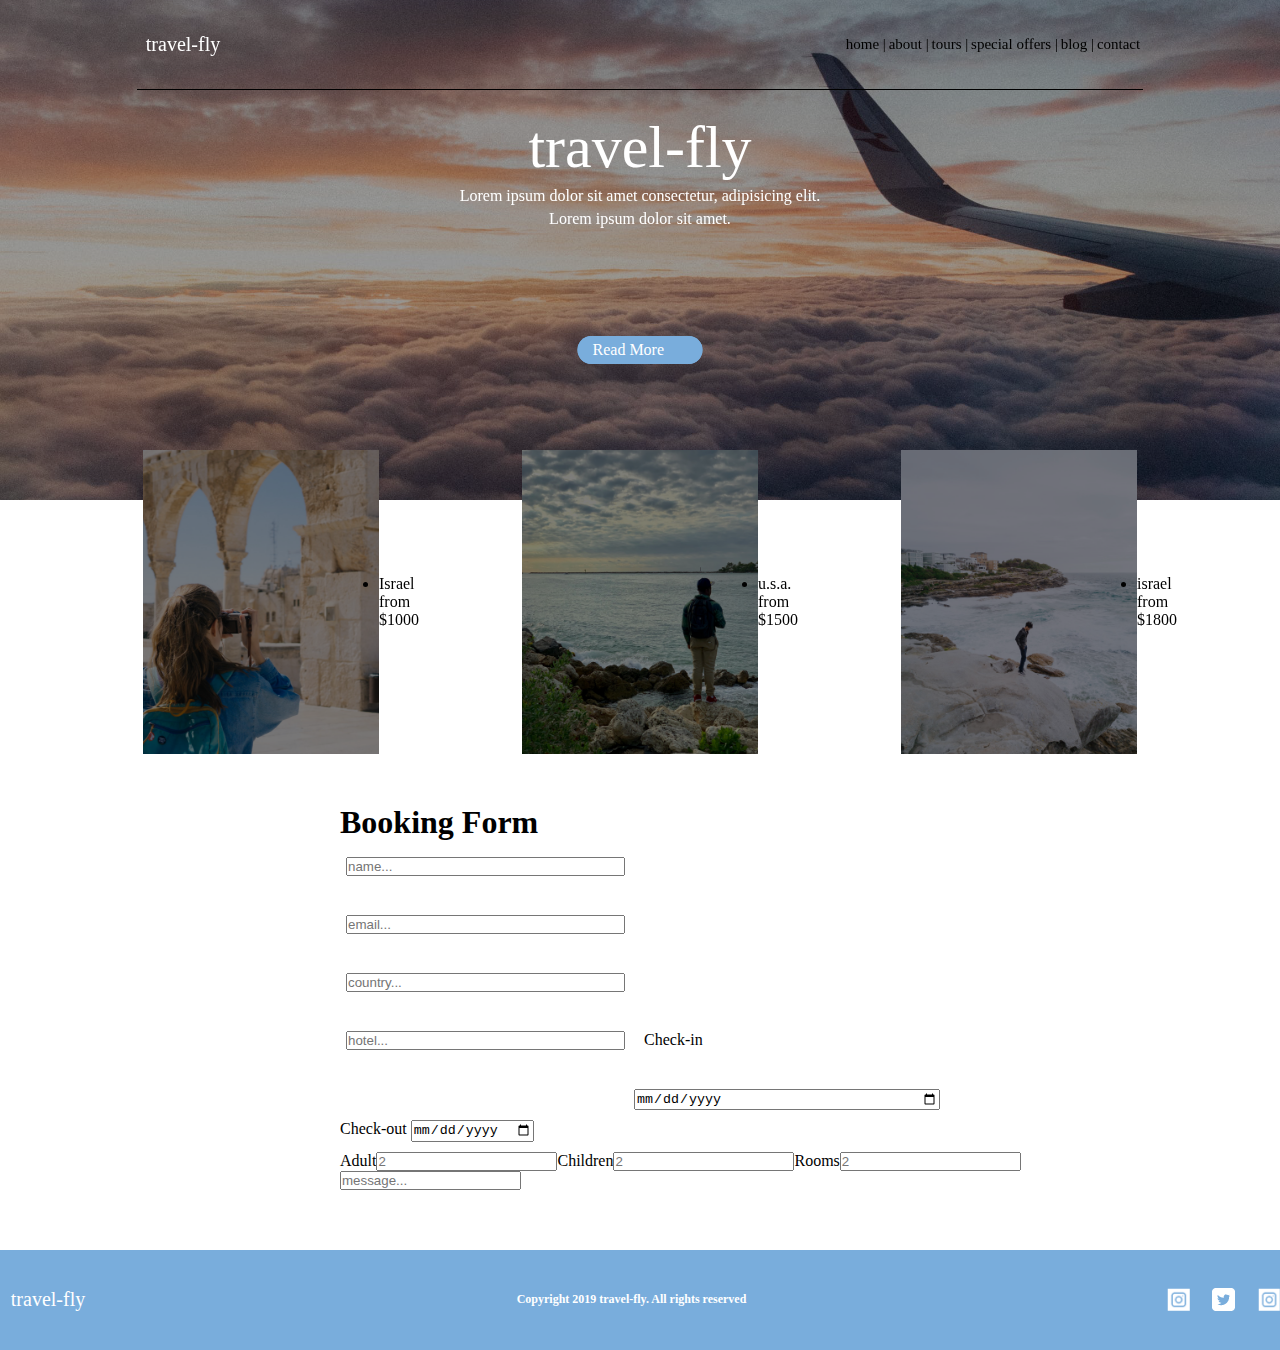
<file: index.html>
<!-- responsive vs adaptive, responsible is flexbile and uses %,  -->
<!-- media queries adapt to the site, esp when specified if you want something to be different depending on being mobile vs browser -->
<!-- ex -->




<!DOCTYPE html>
<html lang="en">
<head>
    <meta charset="UTF-8">
    <meta http-equiv="X-UA-Compatible" content="IE=edge">
    <meta name="viewport" content="width=device-width, initial-scale=1.0">
    <title>Homework 5</title>
    <link rel="stylesheet" href="css/style.css" />
</head>
<body>
<!-- outside div containing everything allows for easier centering, same with encompassing the home section in a div -->
    <div class="site-container">

    <!-- creating a nav and footer scss folder allows for them to exist on every page easier -->
    <nav>
        <div class="logo">travel-fly</div>
        <div class="links">
            <a href="index.html">HOME |</a>
            <a href="about.html">ABOUT |</a>
            <a href="tours.html">TOURS |</a>
            <a href="specialOffers.html">SPECIAL OFFERS |</a>
            <a href="blog.html">BLOG |</a>
            <a href="contact.html">CONTACT</a>
        </div>
        <!-- <div class="line-break"></div> -->
        <!-- <hr class="line-break"/> -->
    </nav>

    <div class="home">

        <section class="hero">
            
            <!-- <div class="hero-image" > <img src="/images/hero-image.png" alt=""> </div> -->
            <div class="hero-text">
                <ul>
                <li class="travel-fly">travel-fly</li>
                <li class="top-text">Lorem ipsum dolor sit amet consectetur, adipisicing elit.</li>
                <li class="bottom-text">Lorem ipsum dolor sit amet.</li>
            </ul>

            </div>
           
            <div class="learn-more"> <a href="#"> Learn More </a></div>
        </section>


        <section class="promo-trips">
            
            <div class="israel">
                <img src="images/israel.png" alt="">
                <li>
                    <ul>Israel</ul>
                    <ul>from $1000</ul>
                </li>
            </div>

            <div class="usa">
                <img src="images/usa.png" alt="">
                <li>
                    <ul>u.s.a.</ul>
                    <ul>from $1500</ul>
                </li>
            </div>
            <div class="australia">
                <img src="images/australia.png" alt="">
                <li>
                    <ul>israel</ul>
                    <ul>from $1800</ul>
                </li>
            </div>
        </section>


        <section class="booking">
            <div class="booking-wrapper">
                <h1>Booking Form</h1>
                
                <div class="inlined-label">
                    <input type="text" placeholder="name..." min=" " required>
                </div>

                <div class="inlined-label">
                    <input type="text" placeholder="email..." min=" " required>
                </div>
                
                <div class="inlined-label">
                    <input type="text" placeholder="country..." min=" " required>
                </div>

                <div class="inlined-label">
                    <input type="text" placeholder="hotel..." min=" " required>
                </div>
                    <label class="move-over">Check-in</label>
                    <input class="move-over-again" type="date">
                <hr>
                    <label class="move-over">Check-out</label>
                    <input type="date">
                <hr>
                
                <div class="flexyflex">
                    <label class="persons">Adult</label>
                    <input class="size" type="number" placeholder="2"size="5">

                <label class="persons">Children</label>
                <input type="number" placeholder="2" size="5">
                <label class="persons">Rooms</label>
                <input type="number" placeholder="2"size="5">
                </div>
            

                    <div class="inlined-label-comment">
                        <input type="text" placeholder="message..." min=" " required>
                    </div> 
                <hr>

                <div class="read-more"> <a href="#"> Read More </a></div>
            </div>





            </div>
        </section>
    </div>



    <footer>
        <div class="logo">travel-fly</div>
        <div class="texty-text">Copyright 2019 travel-fly. All rights reserved</div>
        <div class="social-logo">
                <img src="images/insta.png" alt="">
                <img src="images/twitter.png" alt="">
            
                <img src="images/insta.png" alt="">
        </div>
        </div>
    </footer>

</div>
</body>
</html>
</file>
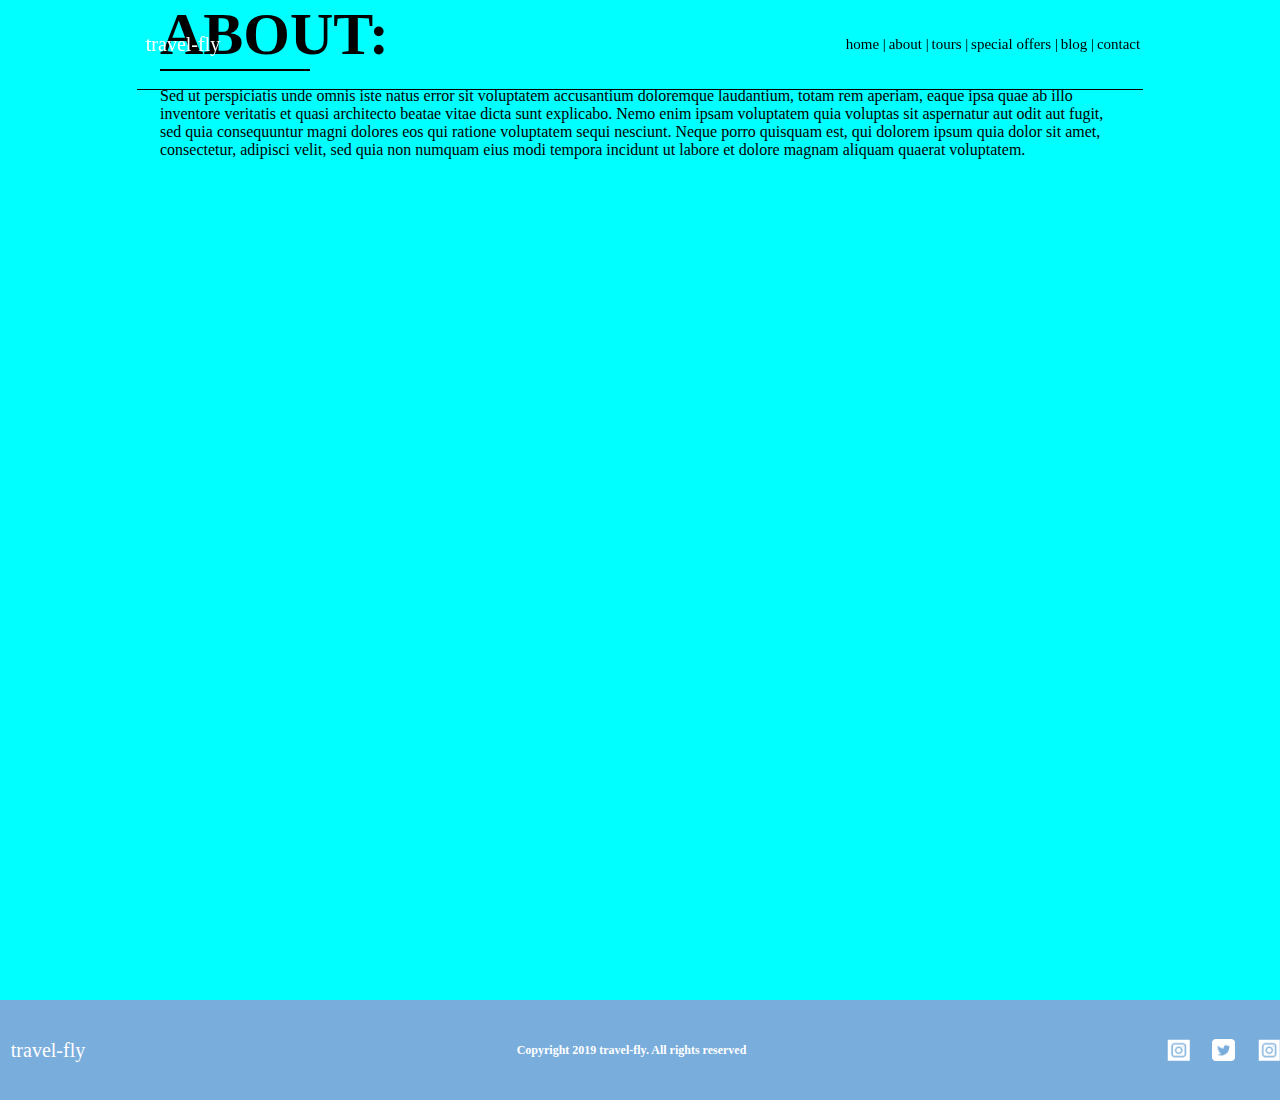
<file: about.html>
<!DOCTYPE html>
<html lang="en">
<head>
    <meta charset="UTF-8">
    <meta http-equiv="X-UA-Compatible" content="IE=edge">
    <meta name="viewport" content="width=device-width, initial-scale=1.0">
    <title>About HW5</title>
    <link rel="stylesheet" href="css/style.css" />
</head>
<body>
    <div class="about-container">

        <nav>
            <div class="logo">travel-fly</div>
            <div class="links">
                <a href="index.html">HOME |</a>
                <a href="about.html">ABOUT |</a>
                <a href="tours.html">TOURS |</a>
                <a href="specialOffers.html">SPECIAL OFFERS |</a>
                <a href="blog.html">BLOG |</a>
                <a href="contact.html">CONTACT</a>
            </div>
            <!-- <div class="line-break"></div> -->
            <!-- <hr class="line-break"/> -->
        </nav>

        <div class="about">
            <div class="aboutParagraph">
                <h1>ABOUT:</h1>
                <p>
                    Sed ut perspiciatis unde omnis iste natus error sit voluptatem
                    accusantium doloremque laudantium, totam rem aperiam, eaque ipsa
                    quae ab illo inventore veritatis et quasi architecto beatae vitae
                    dicta sunt explicabo. Nemo enim ipsam voluptatem quia voluptas sit
                    aspernatur aut odit aut fugit, sed quia consequuntur magni dolores
                    eos qui ratione voluptatem sequi nesciunt. Neque porro quisquam est,
                    qui dolorem ipsum quia dolor sit amet, consectetur, adipisci velit,
                    sed quia non numquam eius modi tempora incidunt ut labore et dolore
                    magnam aliquam quaerat voluptatem.

                </p>
            </div>
        </div>





        
        <footer>
            <div class="logo">travel-fly</div>
            <div class="texty-text">Copyright 2019 travel-fly. All rights reserved</div>
            <div class="social-logo">
                    <img src="images/insta.png" alt="">
                    <img src="images/twitter.png" alt="">
                
                    <img src="images/insta.png" alt="">
            </div>
            </div>
        </footer>

    </div>



</body>
</html>
</file>
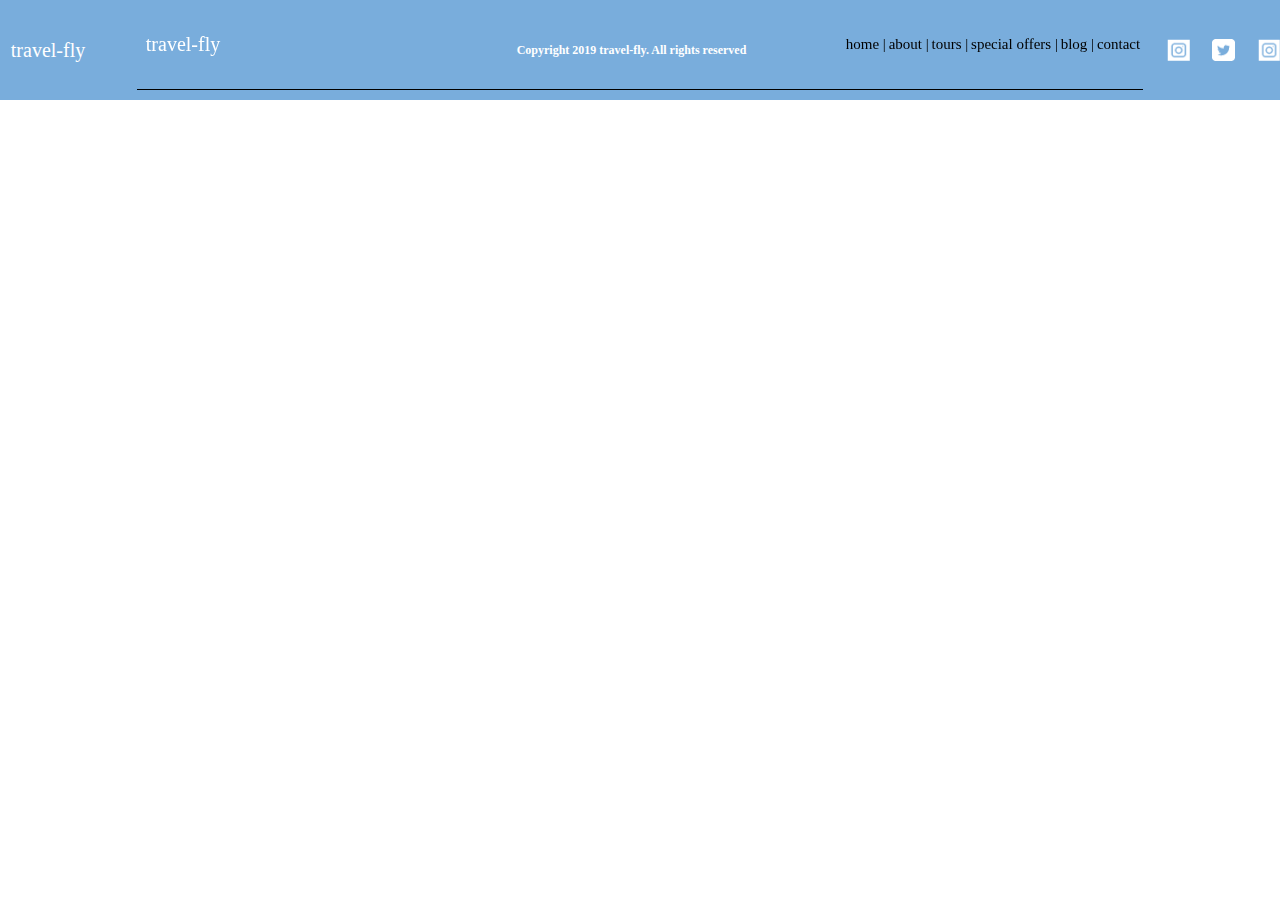
<file: australiaTour.html>
<!DOCTYPE html>
<html lang="en">
<head>
    <meta charset="UTF-8">
    <meta http-equiv="X-UA-Compatible" content="IE=edge">
    <meta name="viewport" content="width=device-width, initial-scale=1.0">
    <title>Australia</title>
    <link rel="stylesheet" href="css/style.css" />
</head>
<body>
    <nav>
        <div class="logo">travel-fly</div>
        <div class="links">
            <a href="index.html">HOME |</a>
            <a href="about.html">ABOUT |</a>
            <a href="tours.html">TOURS |</a>
            <a href="specialOffers.html">SPECIAL OFFERS |</a>
            <a href="blog.html">BLOG |</a>
            <a href="contact.html">CONTACT</a>
        </div>
    </nav>
    

    


<footer>
        <div class="logo">travel-fly</div>
        <div class="texty-text">Copyright 2019 travel-fly. All rights reserved</div>
        <div class="social-logo">
                <img src="images/insta.png" alt="">
                <img src="images/twitter.png" alt="">
            
                <img src="images/insta.png" alt="">
        </div>
        </div>
    </footer>
</body>
</html>
</file>
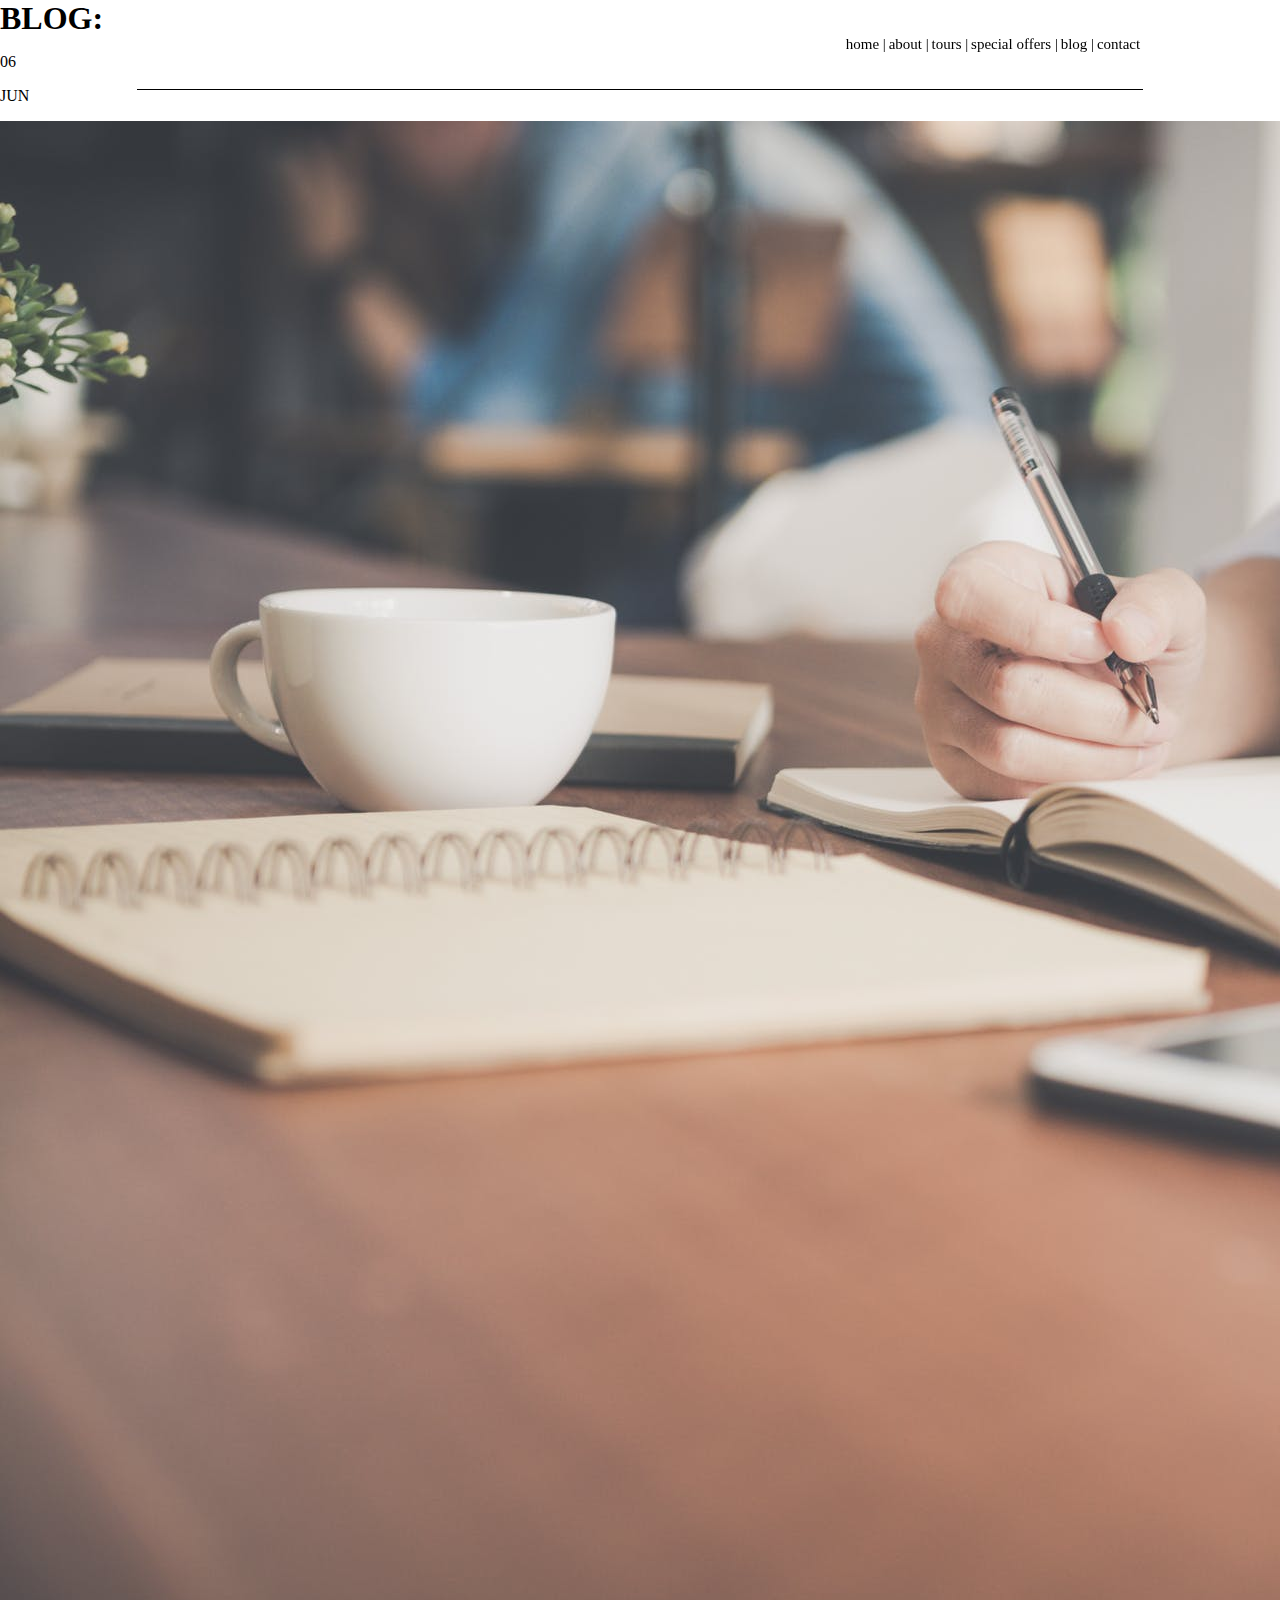
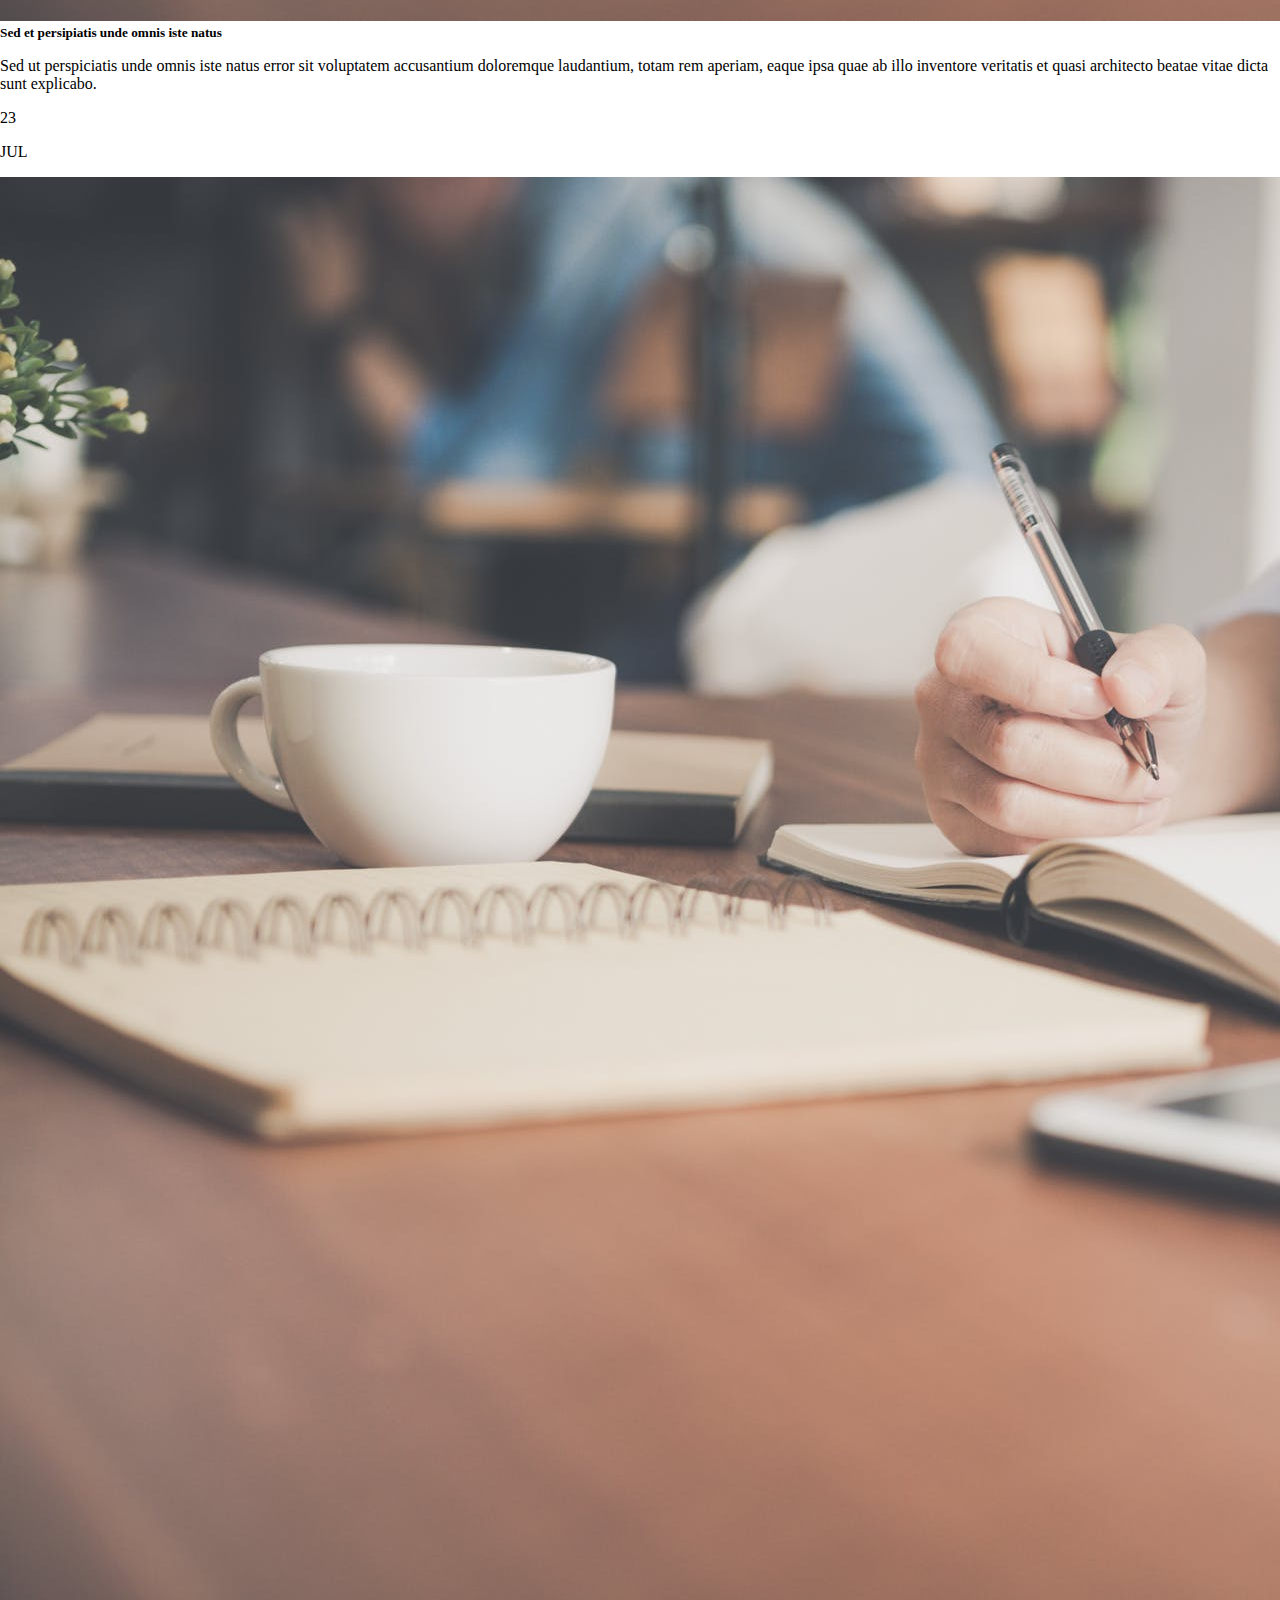
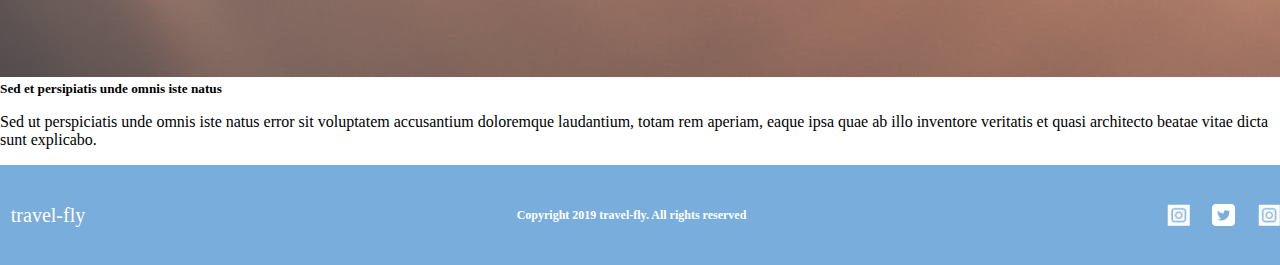
<file: blog.html>
<!DOCTYPE html>
<html lang="en">
<head>
    <meta charset="UTF-8">
    <meta http-equiv="X-UA-Compatible" content="IE=edge">
    <meta name="viewport" content="width=device-width, initial-scale=1.0">
    <title>Blog</title>
    <link rel="stylesheet" href="css/style.css" />
</head>
<body>
        <nav>
            <div class="logo">travel-fly</div>
            <div class="links">
                <a href="index.html">HOME |</a>
                <a href="about.html">ABOUT |</a>
                <a href="tours.html">TOURS |</a>
                <a href="specialOffers.html">SPECIAL OFFERS |</a>
                <a href="blog.html">BLOG |</a>
                <a href="contact.html">CONTACT</a>
            </div>
            <!-- <div class="line-break"></div> -->
            <!-- <hr class="line-break"/> -->
        </nav>



        <div class="blog-container">


            <h1>BLOG:</h1>

            <div class="blogPosts"> 

              <div class="blogDate">
                <p class="day">06</p>
                <p class="month">JUN</p>
                
              </div>

              <div class="post">
                <div class="postImage">
                  <img src="images/blog.jpg" alt="" />
                </div>

                <div class="postWords">
                  <h5>Sed et persipiatis unde omnis iste natus</h5>
                  <p>
                    Sed ut perspiciatis unde omnis iste natus error sit voluptatem
                    accusantium doloremque laudantium, totam rem aperiam, eaque ipsa
                    quae ab illo inventore veritatis et quasi architecto beatae vitae
                    dicta sunt explicabo.
                  </p>
                </div>
              </div>
            </div>


            <div class="blogPosts">

              <div class="blogDate">
                <p class="day">23</p>
                <p class="month">JUL</p>

              </div>

              <div class="post">
                <div class="postImage">
                  <img src="images/blog.jpg" alt="" />
                </div>

                <div class="postWords">
                  <h5>Sed et persipiatis unde omnis iste natus</h5>
                  <p>
                    Sed ut perspiciatis unde omnis iste natus error sit voluptatem
                    accusantium doloremque laudantium, totam rem aperiam, eaque ipsa
                    quae ab illo inventore veritatis et quasi architecto beatae vitae
                    dicta sunt explicabo.
                  </p>
                </div>
              </div>
            </div>
          </div>










<footer>
    <div class="logo">travel-fly</div>
    <div class="texty-text">Copyright 2019 travel-fly. All rights reserved</div>
    <div class="social-logo">
            <img src="images/insta.png" alt="">
            <img src="images/twitter.png" alt="">
        
            <img src="images/insta.png" alt="">
    </div>
    </div>
</footer>
</body>
</html>
</file>
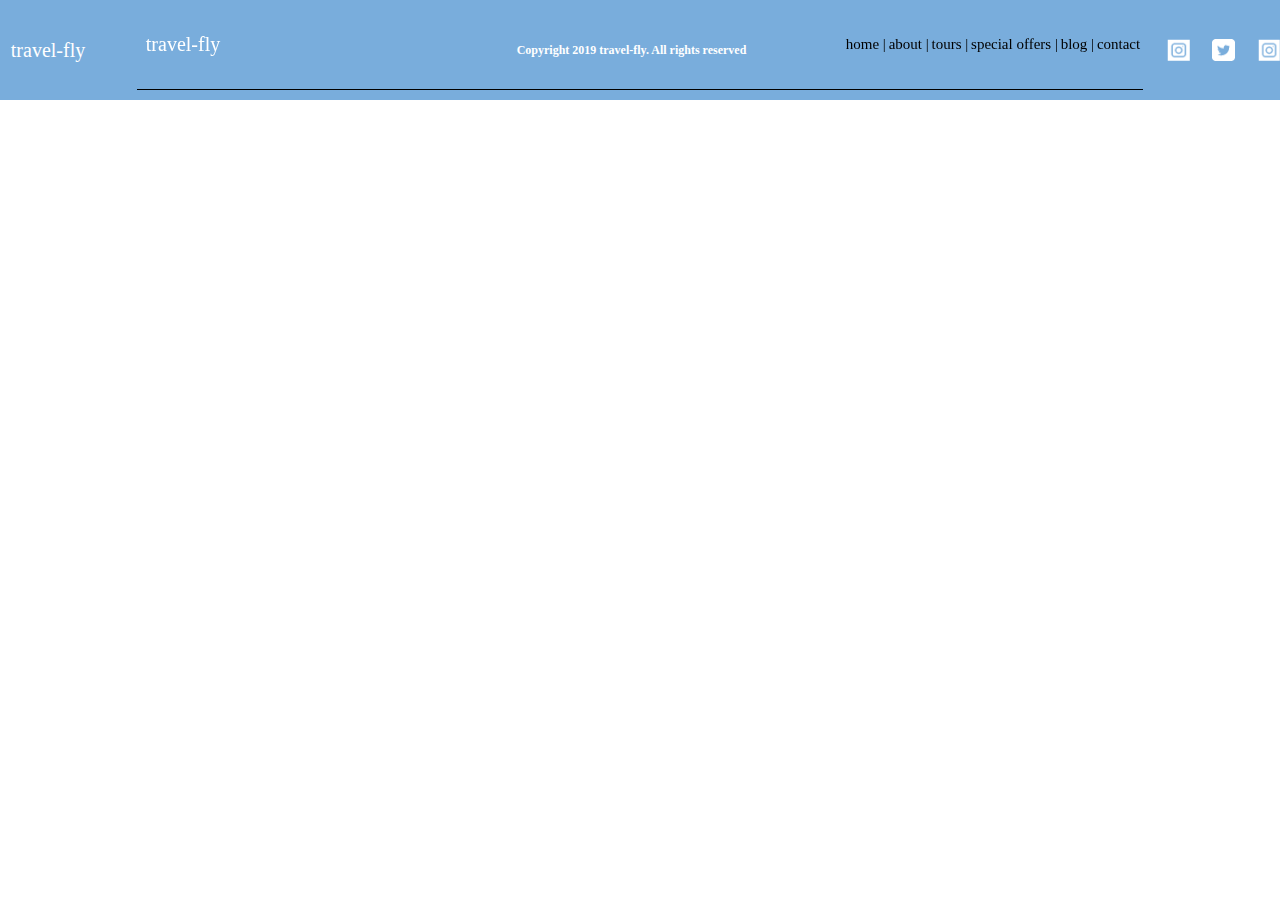
<file: canadaTour.html>
<!DOCTYPE html>
<html lang="en">
<head>
    <meta charset="UTF-8">
    <meta http-equiv="X-UA-Compatible" content="IE=edge">
    <meta name="viewport" content="width=device-width, initial-scale=1.0">
    <title>Canada</title>
    <link rel="stylesheet" href="css/style.css" />
</head>
<body>
    <nav>
        <div class="logo">travel-fly</div>
        <div class="links">
            <a href="index.html">HOME |</a>
            <a href="about.html">ABOUT |</a>
            <a href="tours.html">TOURS |</a>
            <a href="specialOffers.html">SPECIAL OFFERS |</a>
            <a href="blog.html">BLOG |</a>
            <a href="contact.html">CONTACT</a>
        </div>
    </nav>
    

    


<footer>
        <div class="logo">travel-fly</div>
        <div class="texty-text">Copyright 2019 travel-fly. All rights reserved</div>
        <div class="social-logo">
                <img src="images/insta.png" alt="">
                <img src="images/twitter.png" alt="">
            
                <img src="images/insta.png" alt="">
        </div>
        </div>
    </footer>
</body>
</html>
</file>
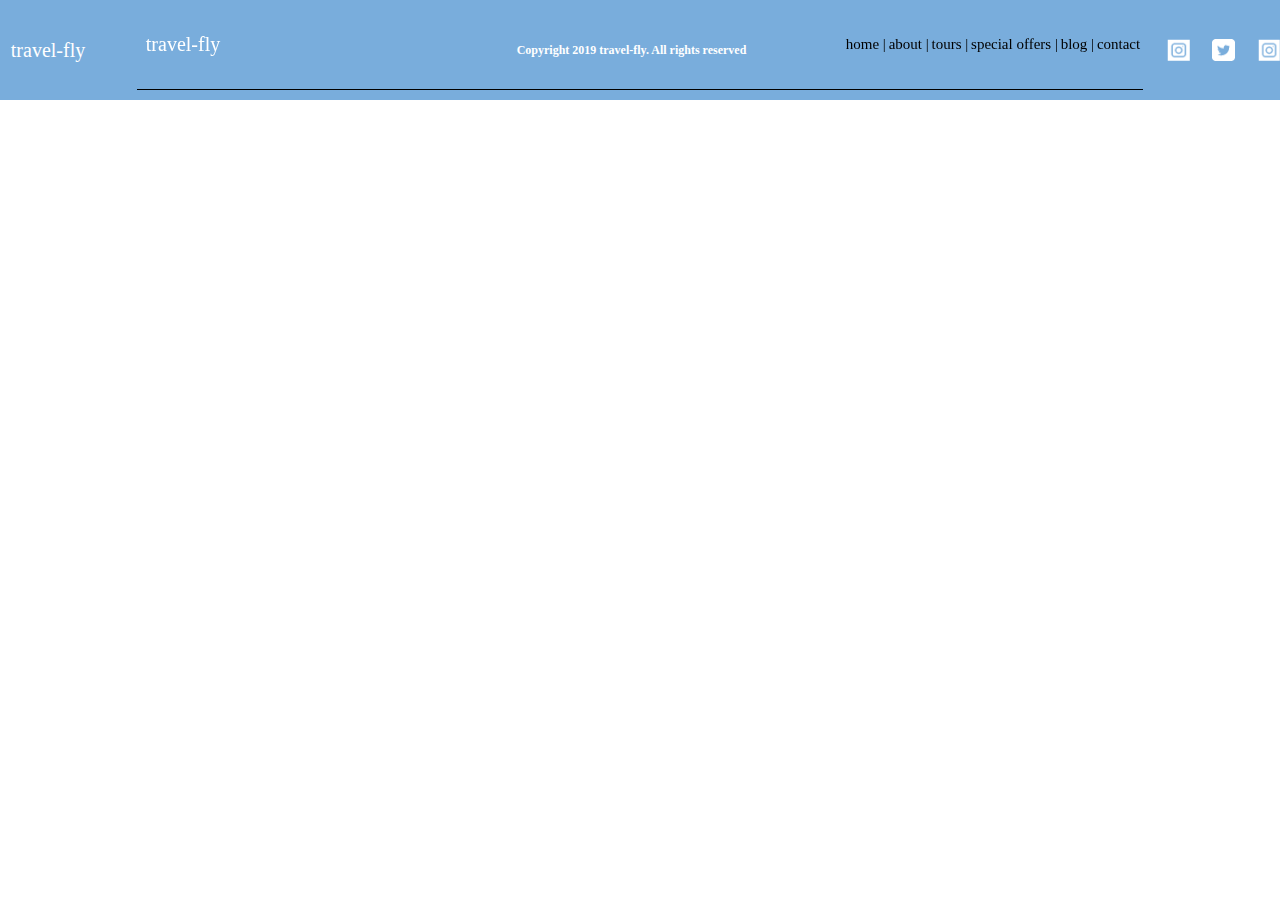
<file: egyptTour.html>
<!DOCTYPE html>
<html lang="en">
<head>
    <meta charset="UTF-8">
    <meta http-equiv="X-UA-Compatible" content="IE=edge">
    <meta name="viewport" content="width=device-width, initial-scale=1.0">
    <title>Egypt</title>
    <link rel="stylesheet" href="css/style.css" />
</head>
<body>
    <nav>
        <div class="logo">travel-fly</div>
        <div class="links">
            <a href="index.html">HOME |</a>
            <a href="about.html">ABOUT |</a>
            <a href="tours.html">TOURS |</a>
            <a href="specialOffers.html">SPECIAL OFFERS |</a>
            <a href="blog.html">BLOG |</a>
            <a href="contact.html">CONTACT</a>
        </div>
    </nav>
    

    


<footer>
        <div class="logo">travel-fly</div>
        <div class="texty-text">Copyright 2019 travel-fly. All rights reserved</div>
        <div class="social-logo">
                <img src="images/insta.png" alt="">
                <img src="images/twitter.png" alt="">
            
                <img src="images/insta.png" alt="">
        </div>
        </div>
    </footer>
</body>
</html>
</file>
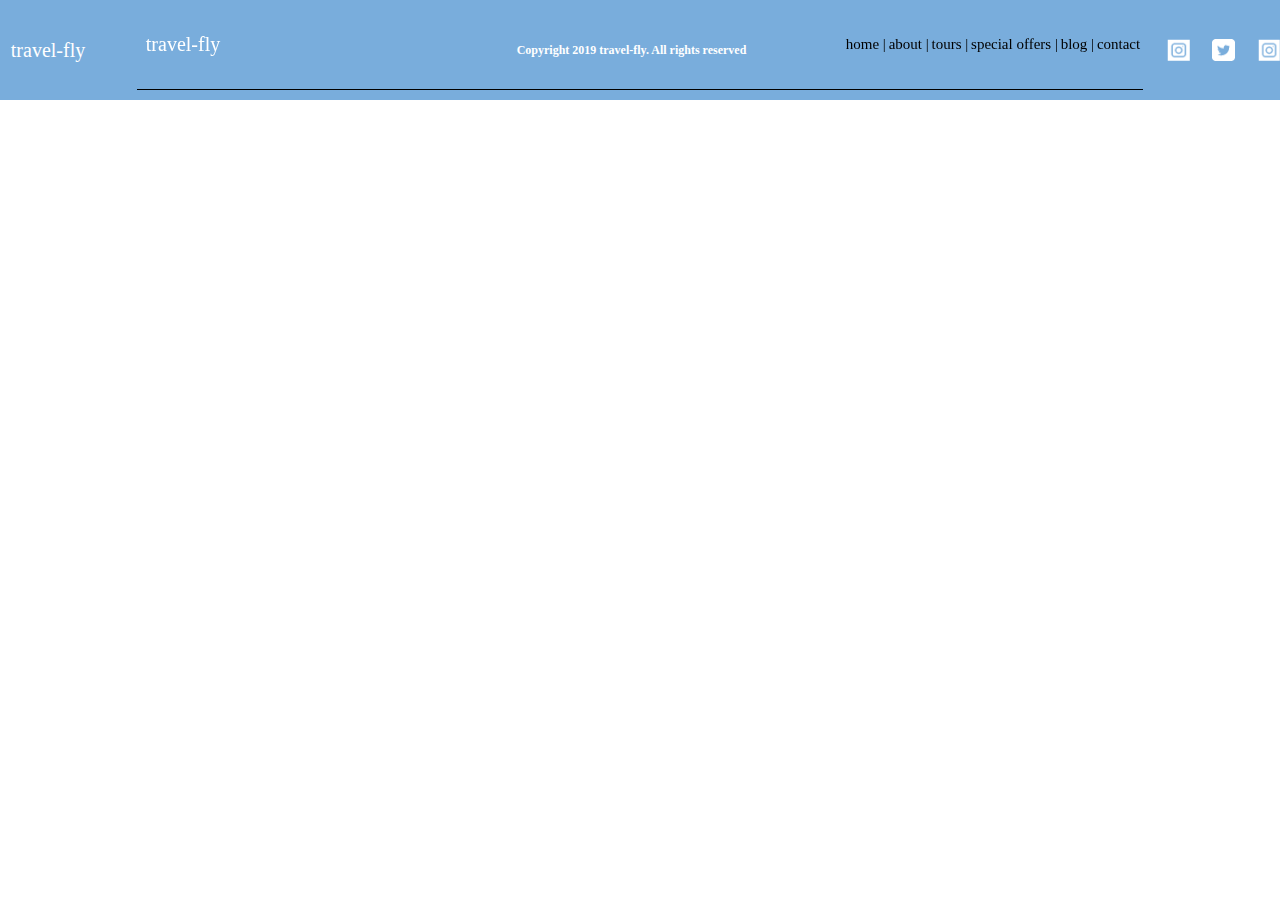
<file: franceTour.html>
<!DOCTYPE html>
<html lang="en">
<head>
    <meta charset="UTF-8">
    <meta http-equiv="X-UA-Compatible" content="IE=edge">
    <meta name="viewport" content="width=device-width, initial-scale=1.0">
    <title>France</title>
    <link rel="stylesheet" href="css/style.css" />
</head>
<body>
    <nav>
        <div class="logo">travel-fly</div>
        <div class="links">
            <a href="index.html">HOME |</a>
            <a href="about.html">ABOUT |</a>
            <a href="tours.html">TOURS |</a>
            <a href="specialOffers.html">SPECIAL OFFERS |</a>
            <a href="blog.html">BLOG |</a>
            <a href="contact.html">CONTACT</a>
        </div>
    </nav>
    

    


<footer>
        <div class="logo">travel-fly</div>
        <div class="texty-text">Copyright 2019 travel-fly. All rights reserved</div>
        <div class="social-logo">
                <img src="images/insta.png" alt="">
                <img src="images/twitter.png" alt="">
            
                <img src="images/insta.png" alt="">
        </div>
        </div>
    </footer>
</body>
</html>
</file>
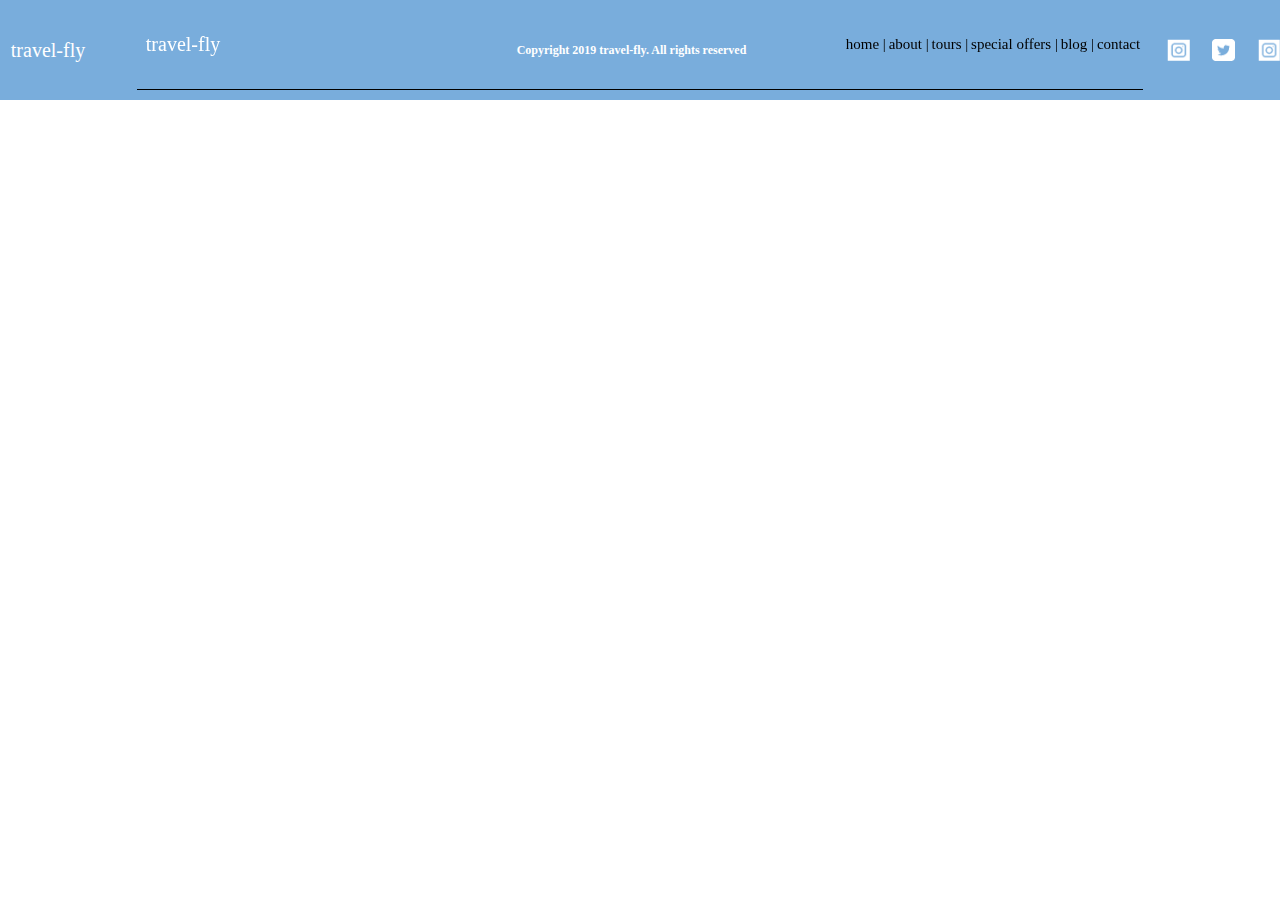
<file: israelTour.html>
<!DOCTYPE html>
<html lang="en">
<head>
    <meta charset="UTF-8">
    <meta http-equiv="X-UA-Compatible" content="IE=edge">
    <meta name="viewport" content="width=device-width, initial-scale=1.0">
    <title>Israel</title>
    <link rel="stylesheet" href="css/style.css" />
</head>
<body>
    <nav>
        <div class="logo">travel-fly</div>
        <div class="links">
            <a href="index.html">HOME |</a>
            <a href="about.html">ABOUT |</a>
            <a href="tours.html">TOURS |</a>
            <a href="specialOffers.html">SPECIAL OFFERS |</a>
            <a href="blog.html">BLOG |</a>
            <a href="contact.html">CONTACT</a>
        </div>
    </nav>
    

    


<footer>
        <div class="logo">travel-fly</div>
        <div class="texty-text">Copyright 2019 travel-fly. All rights reserved</div>
        <div class="social-logo">
                <img src="images/insta.png" alt="">
                <img src="images/twitter.png" alt="">
            
                <img src="images/insta.png" alt="">
        </div>
        </div>
    </footer>
</body>
</html>
</file>
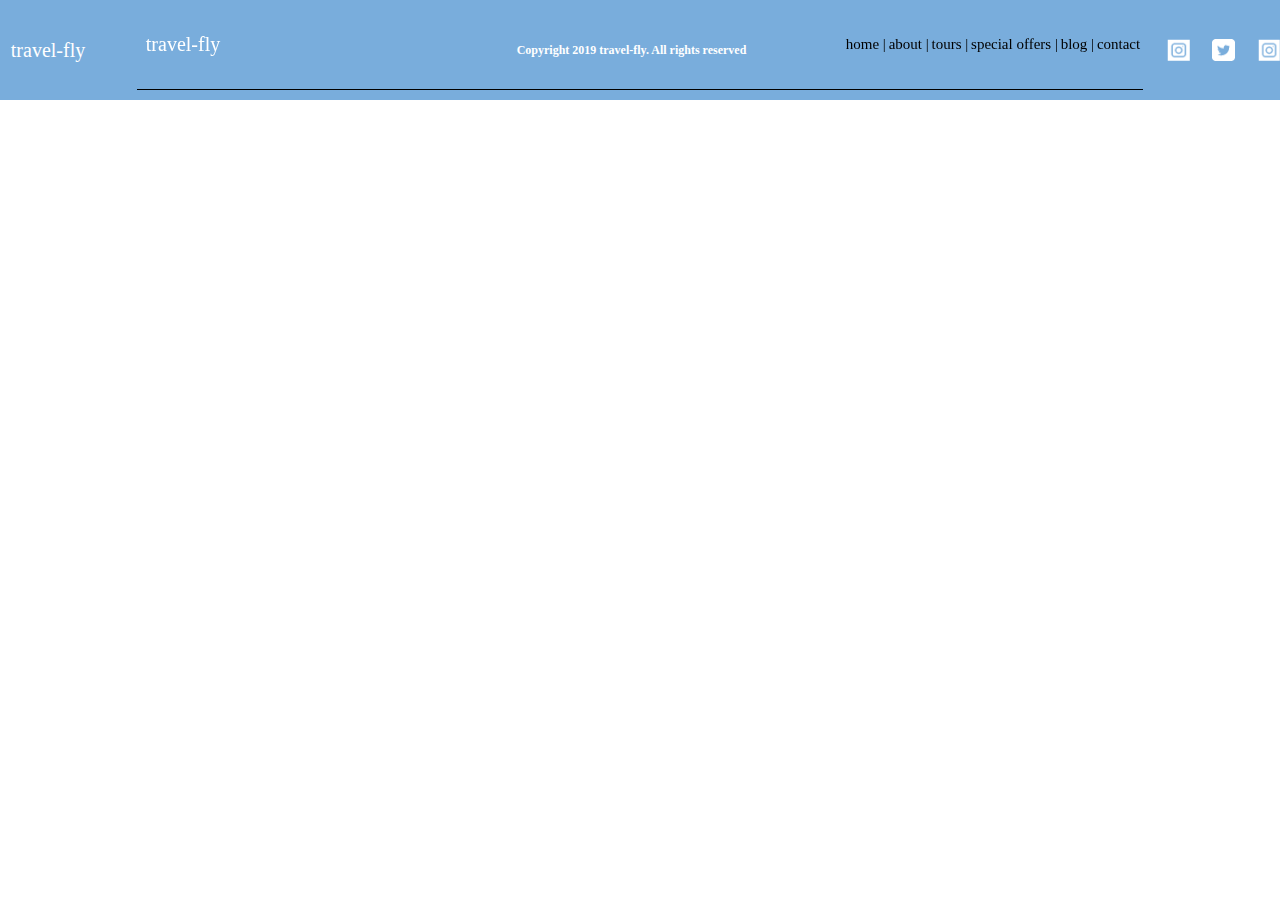
<file: japanTour.html>
<!DOCTYPE html>
<html lang="en">
<head>
    <meta charset="UTF-8">
    <meta http-equiv="X-UA-Compatible" content="IE=edge">
    <meta name="viewport" content="width=device-width, initial-scale=1.0">
    <title>Japan</title>
    <link rel="stylesheet" href="css/style.css" />
</head>
<body>
    <nav>
        <div class="logo">travel-fly</div>
        <div class="links">
            <a href="index.html">HOME |</a>
            <a href="about.html">ABOUT |</a>
            <a href="tours.html">TOURS |</a>
            <a href="specialOffers.html">SPECIAL OFFERS |</a>
            <a href="blog.html">BLOG |</a>
            <a href="contact.html">CONTACT</a>
        </div>
    </nav>
    

    


<footer>
        <div class="logo">travel-fly</div>
        <div class="texty-text">Copyright 2019 travel-fly. All rights reserved</div>
        <div class="social-logo">
                <img src="images/insta.png" alt="">
                <img src="images/twitter.png" alt="">
            
                <img src="images/insta.png" alt="">
        </div>
        </div>
    </footer>
</body>
</html>
</file>
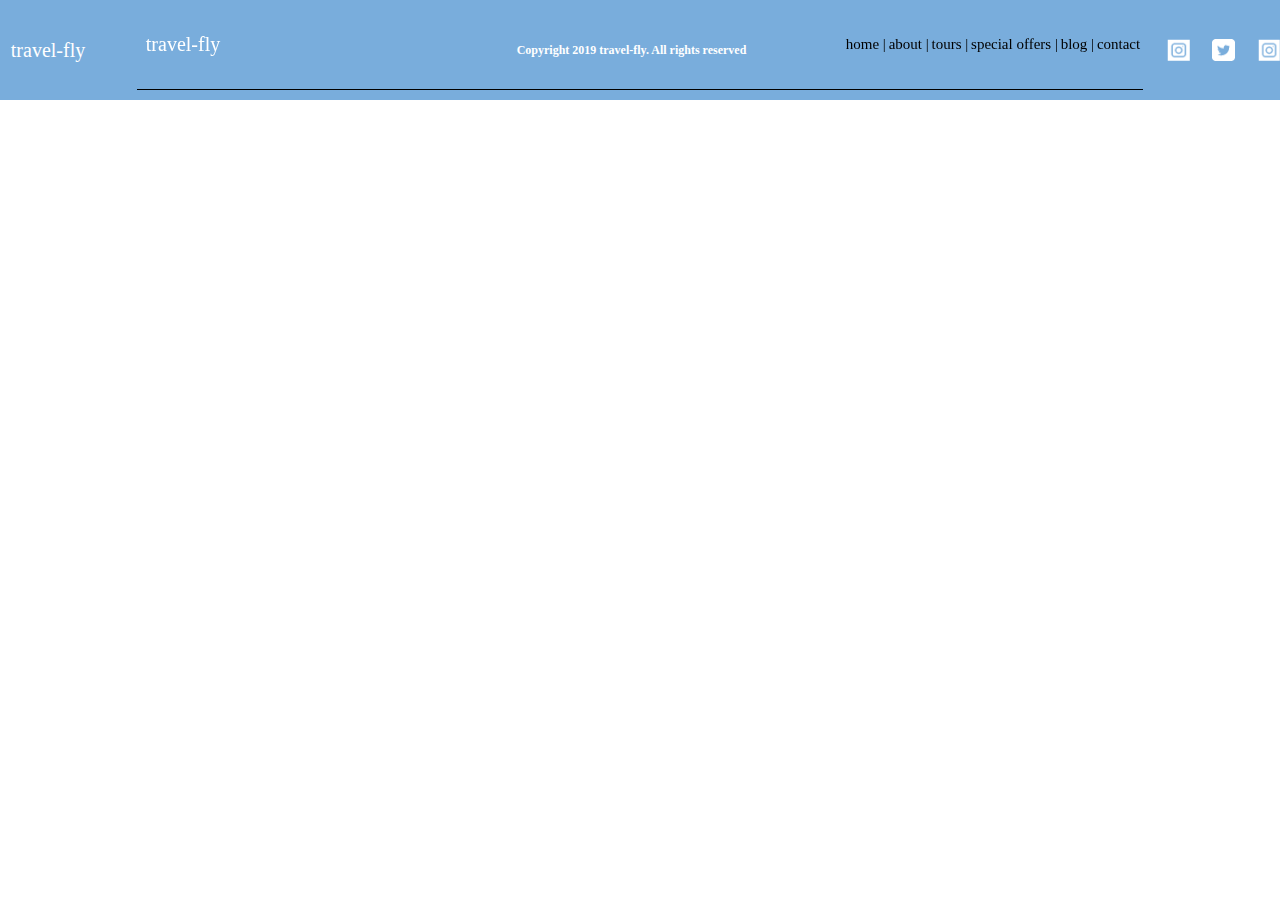
<file: newZealandTour.html>
<!DOCTYPE html>
<html lang="en">
<head>
    <meta charset="UTF-8">
    <meta http-equiv="X-UA-Compatible" content="IE=edge">
    <meta name="viewport" content="width=device-width, initial-scale=1.0">
    <title>New Zealand</title>
    <link rel="stylesheet" href="css/style.css" />
</head>
<body>
    <nav>
        <div class="logo">travel-fly</div>
        <div class="links">
            <a href="index.html">HOME |</a>
            <a href="about.html">ABOUT |</a>
            <a href="tours.html">TOURS |</a>
            <a href="specialOffers.html">SPECIAL OFFERS |</a>
            <a href="blog.html">BLOG |</a>
            <a href="contact.html">CONTACT</a>
        </div>
    </nav>
    

    


<footer>
        <div class="logo">travel-fly</div>
        <div class="texty-text">Copyright 2019 travel-fly. All rights reserved</div>
        <div class="social-logo">
                <img src="images/insta.png" alt="">
                <img src="images/twitter.png" alt="">
            
                <img src="images/insta.png" alt="">
        </div>
        </div>
    </footer>
</body>
</html>
</file>
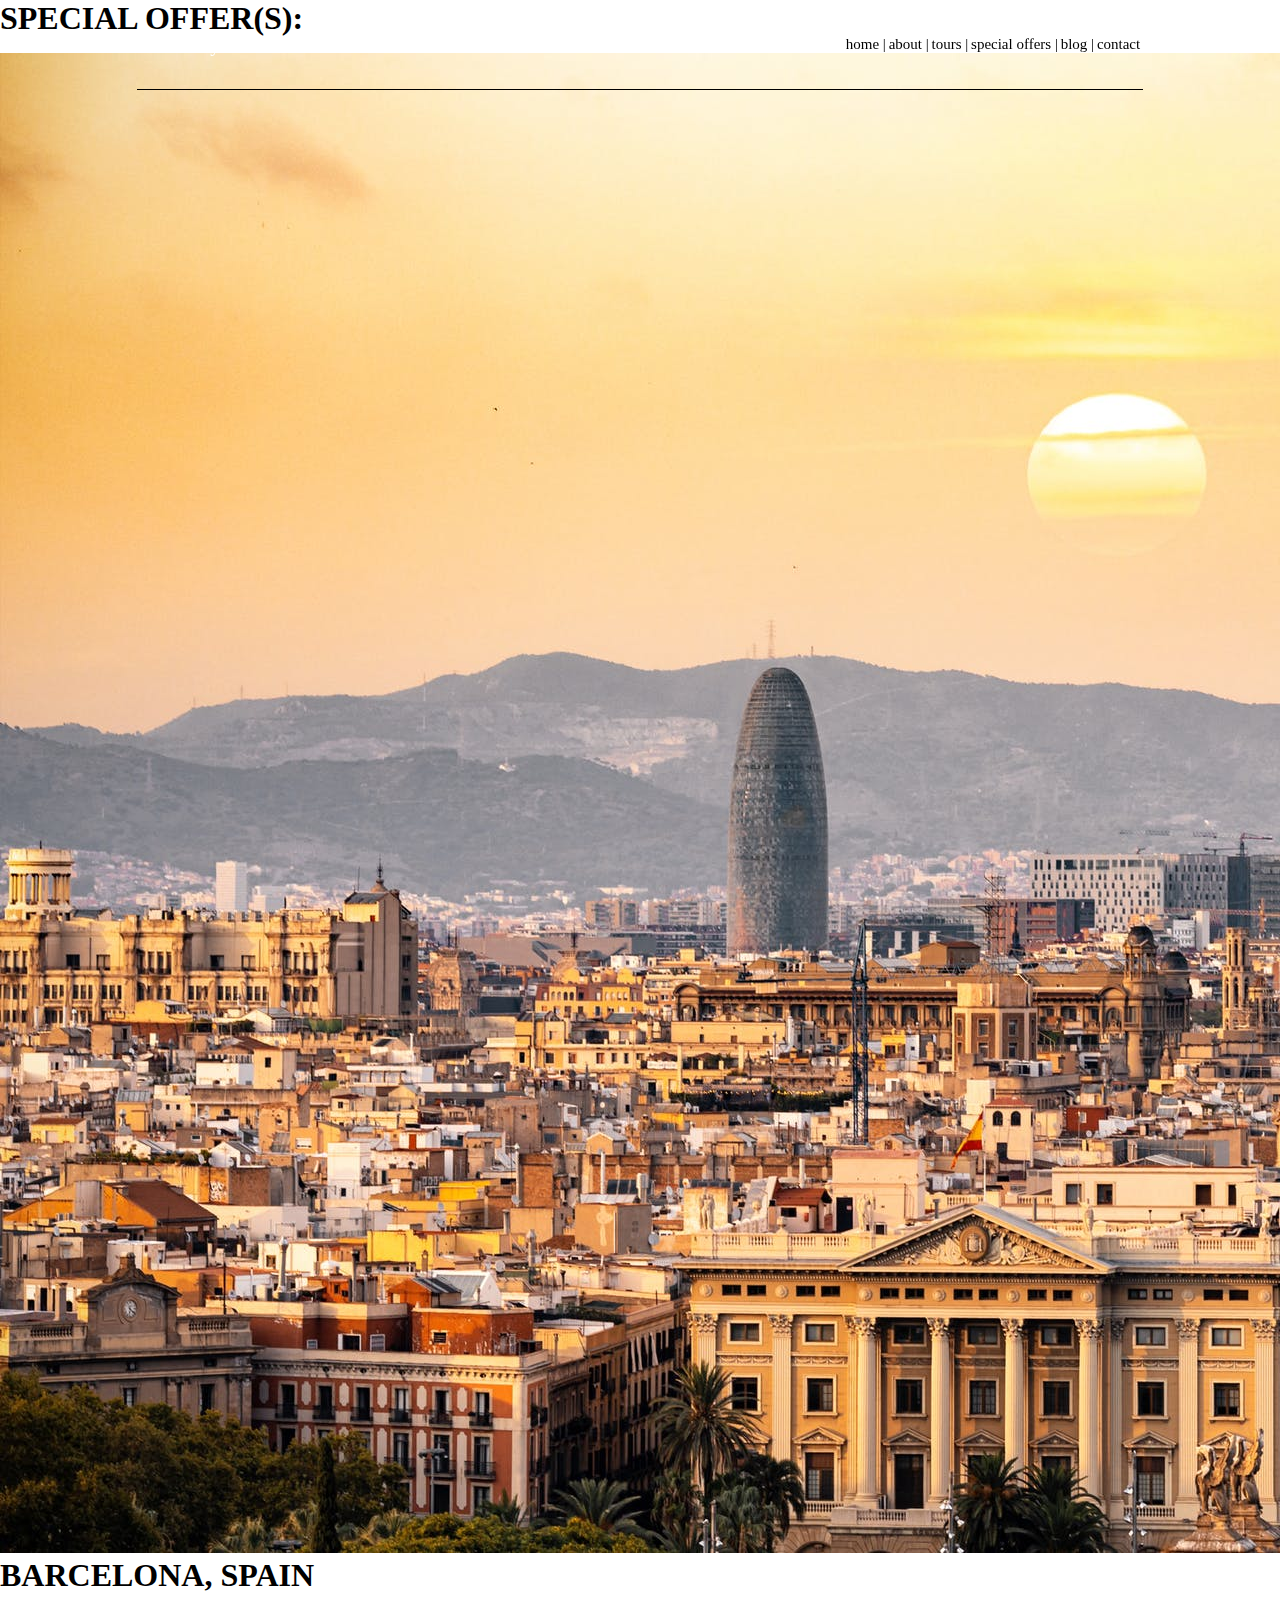
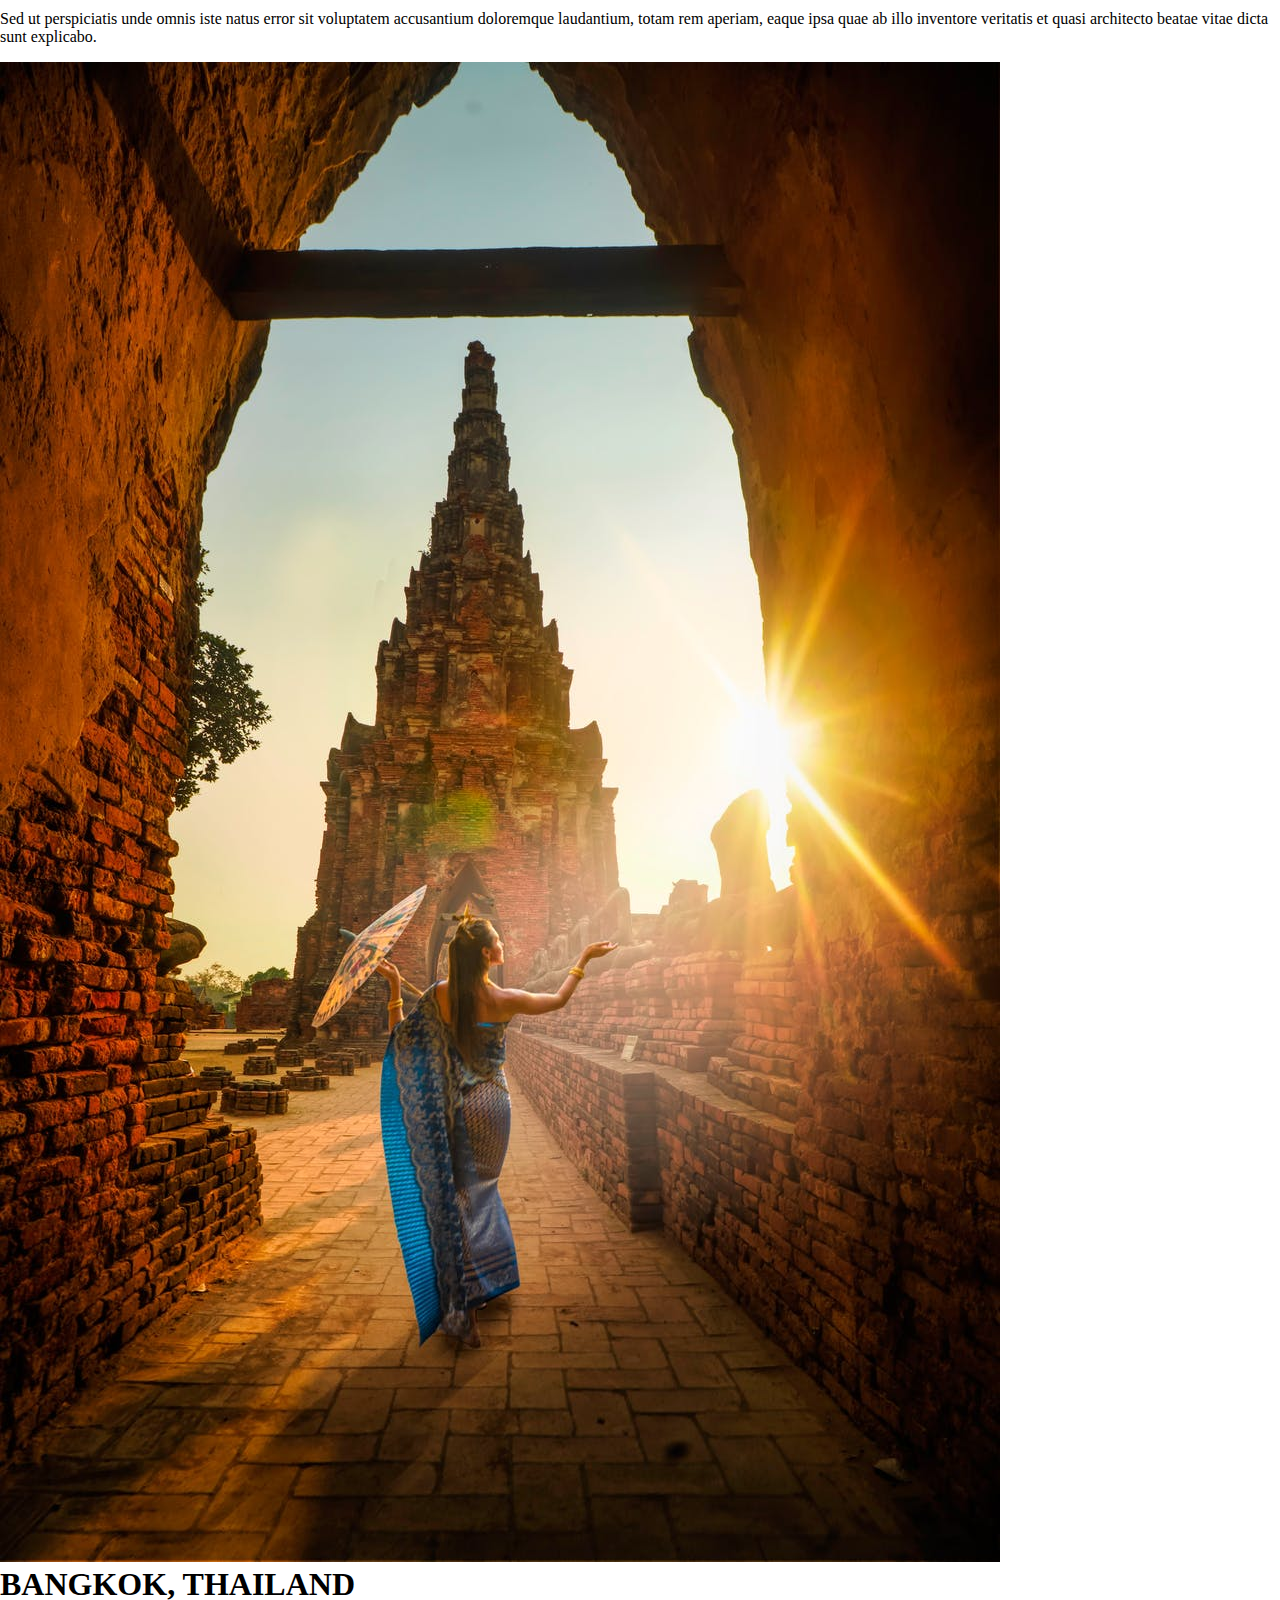
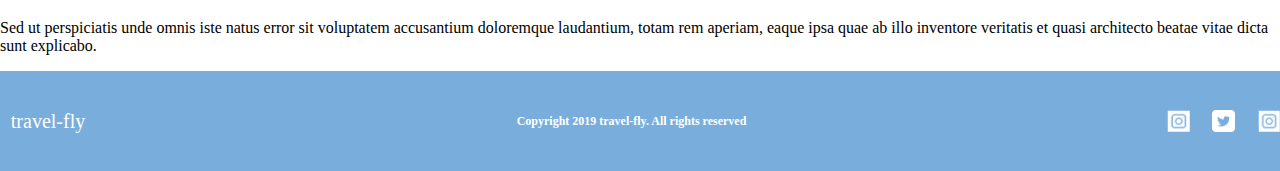
<file: specialOffers.html>
<!DOCTYPE html>
<html lang="en">
<head>
    <meta charset="UTF-8">
    <meta http-equiv="X-UA-Compatible" content="IE=edge">
    <meta name="viewport" content="width=device-width, initial-scale=1.0">
    <title>Special Offers</title>
    <link rel="stylesheet" href="css/style.css"/>
</head>
<body>
        <nav>
            <div class="logo">travel-fly</div>
            <div class="links">
                <a href="index.html">HOME |</a>
                <a href="about.html">ABOUT |</a>
                <a href="tours.html">TOURS |</a>
                <a href="specialOffers.html">SPECIAL OFFERS |</a>
                <a href="blog.html">BLOG |</a>
                <a href="contact.html">CONTACT</a>
            </div>
        </nav>


        <div class="specialOffersContainer">

            <h1>SPECIAL OFFER(S):</h1>

            <div class="offer">

              <div class="offerImage">
                <img src="images/specialOffer1.jpg" alt="" />
              </div>

              <div class="offerInfo">

                <div class="offerHeader">
                  <h1>BARCELONA, SPAIN</h1>
                </div>


                <p>
                Sed ut perspiciatis unde omnis iste natus error sit voluptatem accusantium doloremque laudantium, totam rem aperiam, eaque ipsa quae ab illo inventore veritatis et quasi architecto beatae vitae dicta sunt explicabo.
                </p>
              </div>
            </div>



            <div class="offer">

              <div class="offerImage">
                <img src="images/specialOffer2.jpg" alt="" />
              </div>

              <div class="offerInfo">

                <div class="offerHeader">
                  <h1>BANGKOK, THAILAND</h1>
                </div>


                <p>
                Sed ut perspiciatis unde omnis iste natus error sit voluptatem accusantium doloremque laudantium, totam rem aperiam, eaque ipsa quae ab illo inventore veritatis et quasi architecto beatae vitae dicta sunt explicabo.
                </p>
              </div>

            </div>
          </div>


<footer>
    <div class="logo">travel-fly</div>
    <div class="texty-text">Copyright 2019 travel-fly. All rights reserved</div>
    <div class="social-logo">
            <img src="images/insta.png" alt="">
            <img src="images/twitter.png" alt="">
        
            <img src="images/insta.png" alt="">
    </div>
    </div>
</footer>
</body>
</html>
</file>
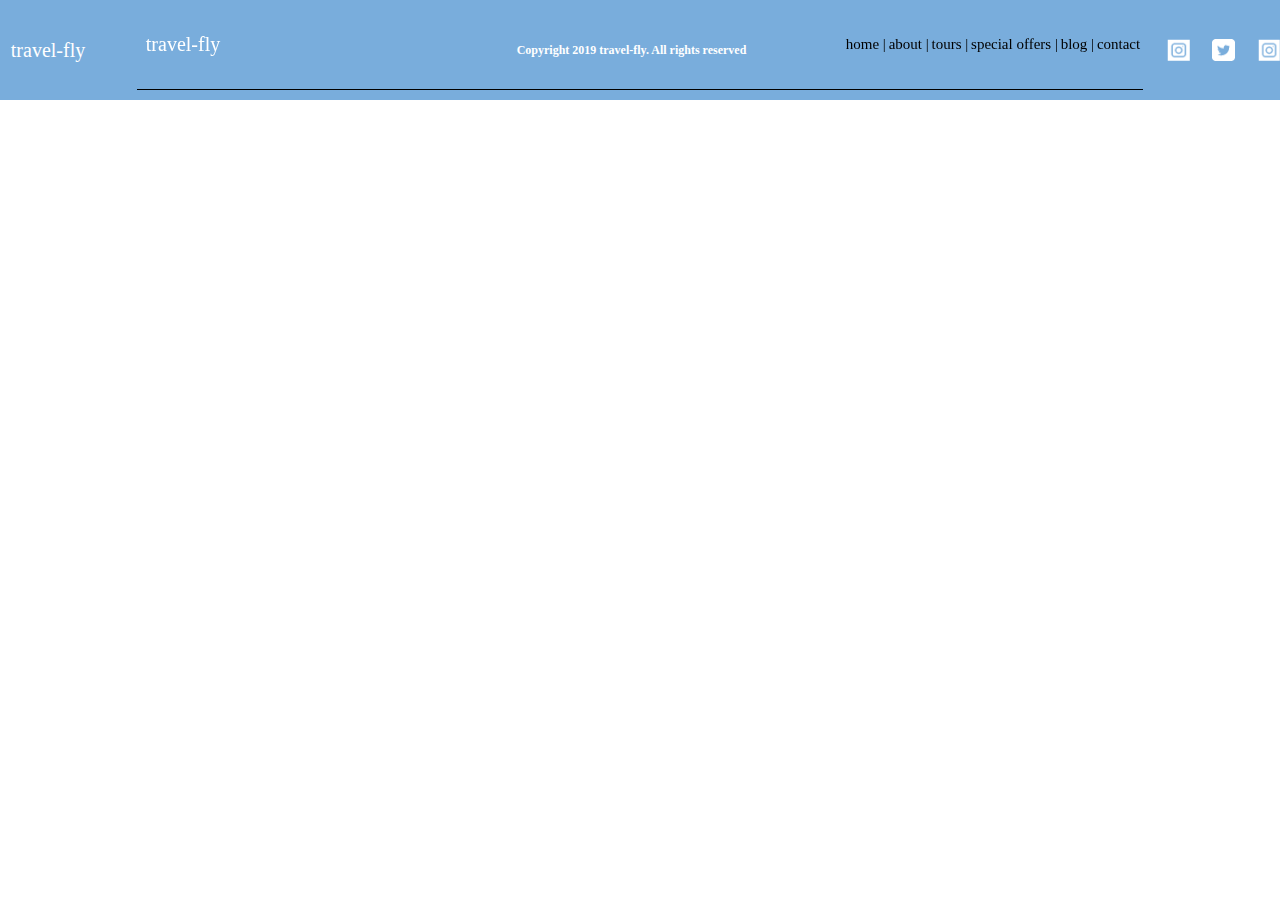
<file: uaeTour.html>
<!DOCTYPE html>
<html lang="en">
<head>
    <meta charset="UTF-8">
    <meta http-equiv="X-UA-Compatible" content="IE=edge">
    <meta name="viewport" content="width=device-width, initial-scale=1.0">
    <title>UAE</title>
    <link rel="stylesheet" href="css/style.css" />
</head>
<body>
    <nav>
        <div class="logo">travel-fly</div>
        <div class="links">
            <a href="index.html">HOME |</a>
            <a href="about.html">ABOUT |</a>
            <a href="tours.html">TOURS |</a>
            <a href="specialOffers.html">SPECIAL OFFERS |</a>
            <a href="blog.html">BLOG |</a>
            <a href="contact.html">CONTACT</a>
        </div>
    </nav>
    

    


<footer>
        <div class="logo">travel-fly</div>
        <div class="texty-text">Copyright 2019 travel-fly. All rights reserved</div>
        <div class="social-logo">
                <img src="images/insta.png" alt="">
                <img src="images/twitter.png" alt="">
            
                <img src="images/insta.png" alt="">
        </div>
        </div>
    </footer>
</body>
</html>
</file>
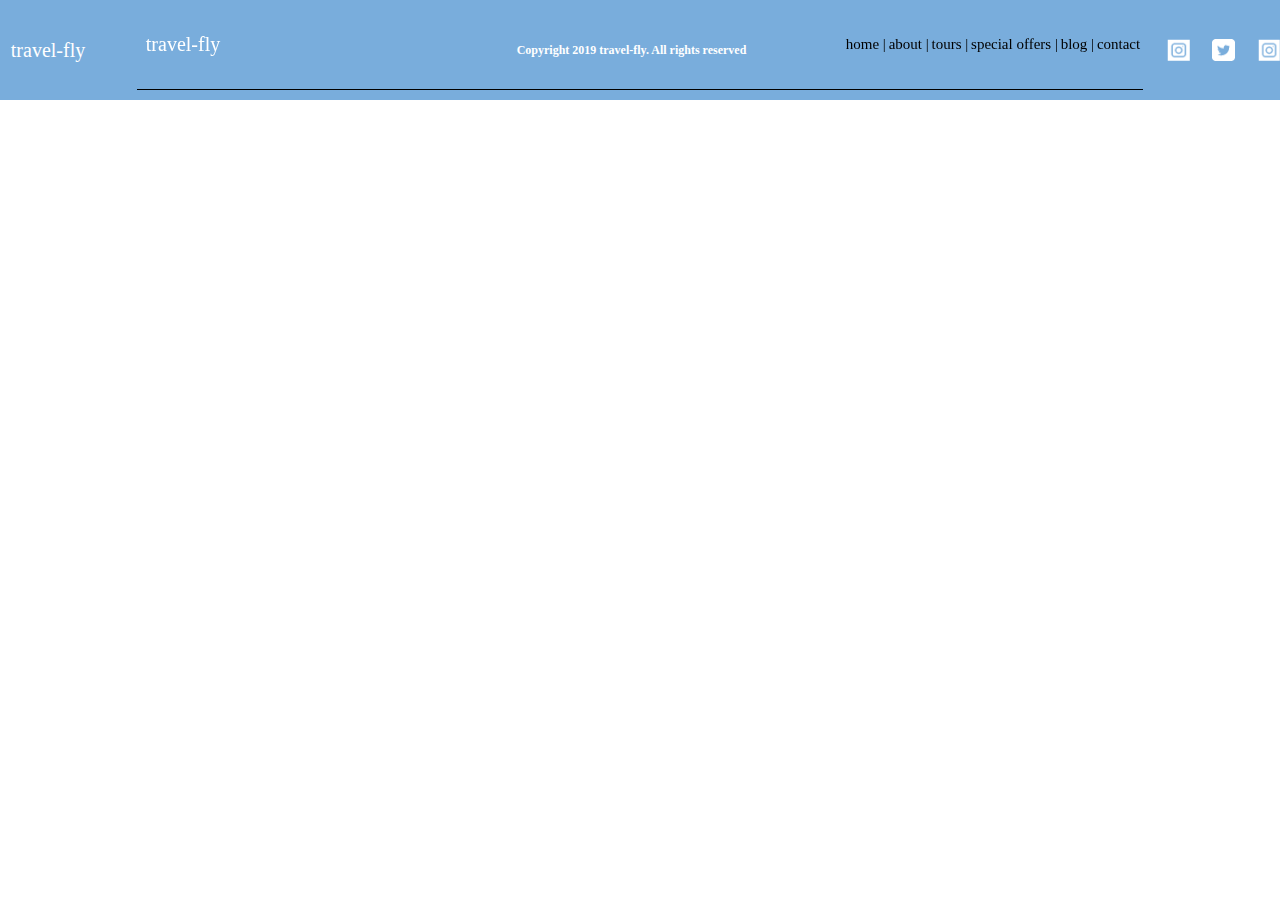
<file: usaTour.html>
<!DOCTYPE html>
<html lang="en">
<head>
    <meta charset="UTF-8">
    <meta http-equiv="X-UA-Compatible" content="IE=edge">
    <meta name="viewport" content="width=device-width, initial-scale=1.0">
    <title>USA</title>
    <link rel="stylesheet" href="css/style.css" />
</head>
<body>
    <nav>
        <div class="logo">travel-fly</div>
        <div class="links">
            <a href="index.html">HOME |</a>
            <a href="about.html">ABOUT |</a>
            <a href="tours.html">TOURS |</a>
            <a href="specialOffers.html">SPECIAL OFFERS |</a>
            <a href="blog.html">BLOG |</a>
            <a href="contact.html">CONTACT</a>
        </div>
    </nav>
    

    


<footer>
        <div class="logo">travel-fly</div>
        <div class="texty-text">Copyright 2019 travel-fly. All rights reserved</div>
        <div class="social-logo">
                <img src="images/insta.png" alt="">
                <img src="images/twitter.png" alt="">
            
                <img src="images/insta.png" alt="">
        </div>
        </div>
    </footer>
</body>
</html>
</file>
<file: css/style.css>
* {
    margin: 0;
    padding: 0;
    -webkit-box-sizing: border-box;
            box-sizing: border-box;
  }
  
  html, body {
    height: 100%;
  }
  
  h1, h2, h3, h4, h5, h6, p {
    margin-bottom: 16px;
  }
  
  .site-container {
    max-width: 1280px;
    margin: 0 auto;
    min-height: 500px;
  }
  
  .about-container {
    background-color: red;
  }
  .about-container nav {
    background-color: rgba;
  }
  .about-container .about {
    width: 100%;
    height: 1000px;
    background-color: aqua;
  }
  .about-container .about .aboutParagraph {
    margin: 0 auto;
    width: 75%;
    height: 33%;
    margin-bottom: 1%;
  }
  .about-container .about .aboutParagraph h1 {
    width: 150px;
    font-size: 60px;
    font-family: ProximaCondensed;
    border-bottom: solid 2px black;
  }
  .about-container .about .aboutParagraph p {
    font-size: 16px;
    font-family: GillSans;
  }
  
  nav {
    position: fixed;
    height: 90px;
    max-width: 1006px;
    margin: 0 auto;
    left: 0;
    right: 0;
    margin-left: auto;
    margin-right: auto;
    display: -webkit-box;
    display: -ms-flexbox;
    display: flex;
    -webkit-box-align: center;
        -ms-flex-align: center;
            align-items: center;
    -webkit-box-pack: justify;
        -ms-flex-pack: justify;
            justify-content: space-between;
    font-family: "Gill Sans";
    font-size: 15px;
    text-transform: lowercase;
    border-bottom: solid 1px black;
  }
  nav .logo {
    font-size: 20px;
    width: 92px;
    height: 42px;
    display: -webkit-box;
    display: -ms-flexbox;
    display: flex;
    -webkit-box-align: center;
        -ms-flex-align: center;
            align-items: center;
    -webkit-box-pack: space-evenly;
        -ms-flex-pack: space-evenly;
            justify-content: space-evenly;
    color: white;
  }
  nav .links {
    max-width: 524px;
    font-size: 15px;
    height: 42px;
    width: 300px;
    display: -webkit-box;
    display: -ms-flexbox;
    display: flex;
    -webkit-box-align: center;
        -ms-flex-align: center;
            align-items: center;
    -webkit-box-pack: space-evenly;
        -ms-flex-pack: space-evenly;
            justify-content: space-evenly;
    color: black;
    text-decoration: none;
  }
  nav .links a {
    color: black;
    text-decoration: none;
  }
  
  footer {
    min-height: 100px;
    max-width: 100%;
    background-color: #79ADDC;
    display: -webkit-box;
    display: -ms-flexbox;
    display: flex;
    -webkit-box-align: center;
        -ms-flex-align: center;
            align-items: center;
    -webkit-box-pack: justify;
        -ms-flex-pack: justify;
            justify-content: space-between;
    font-family: "Gill Sans";
    color: white;
  }
  footer .logo {
    width: 96px;
    height: 42px;
    font-size: 20px;
    display: -webkit-box;
    display: -ms-flexbox;
    display: flex;
    -webkit-box-align: center;
        -ms-flex-align: center;
            align-items: center;
    -webkit-box-pack: space-evenly;
        -ms-flex-pack: space-evenly;
            justify-content: space-evenly;
    color: white;
  }
  footer .texty-text {
    font-weight: bold;
    width: 236;
    height: 16px;
    display: -webkit-box;
    display: -ms-flexbox;
    display: flex;
    -webkit-box-align: center;
        -ms-flex-align: center;
            align-items: center;
    -webkit-box-pack: space-evenly;
        -ms-flex-pack: space-evenly;
            justify-content: space-evenly;
    color: white;
    font-size: 12px;
  }
  footer .social-logo {
    width: 113px;
    display: -webkit-box;
    display: -ms-flexbox;
    display: flex;
    -webkit-box-pack: justify;
        -ms-flex-pack: justify;
            justify-content: space-between;
  }
  footer .social-logo img {
    height: 22.5px;
    height: 22.5px;
  }
  @media only screen and (max-width: 800px) {
    footer {
      -webkit-box-orient: vertical;
      -webkit-box-direction: normal;
          -ms-flex-direction: column;
              flex-direction: column;
      padding: 20px;
    }
  }
  
  .home .hero {
    font-family: "Gill Sans";
    height: 500px;
    background-image: url(../images/hero-image.png);
    background-size: cover;
    background-color: none;
    display: -webkit-box;
    display: -ms-flexbox;
    display: flex;
    -webkit-box-align: center;
        -ms-flex-align: center;
            align-items: center;
    text-align: center;
    -webkit-box-pack: center;
        -ms-flex-pack: center;
            justify-content: center;
    margin: auto 0;
  }
  .home .hero .hero-text {
    color: white;
    font-family: "Gill Sans";
    text-align: center;
    -webkit-box-align: center;
        -ms-flex-align: center;
            align-items: center;
    display: -webkit-box;
    display: -ms-flexbox;
    display: flex;
    -ms-flex-pack: distribute;
        justify-content: space-around;
    text-decoration: none;
    position: absolute;
    top: 170px;
    left: 50%;
    -webkit-transform: translate(-50%, -50%);
            transform: translate(-50%, -50%);
  }
  .home .hero .hero-text .travel-fly {
    text-decoration: none;
    font-size: 60px;
    list-style: none;
    font-weight: 400;
  }
  .home .hero .hero-text .top-text {
    padding: 5px;
    -webkit-box-align: center;
        -ms-flex-align: center;
            align-items: center;
    display: -webkit-box;
    display: -ms-flexbox;
    display: flex;
    -webkit-box-pack: center;
        -ms-flex-pack: center;
            justify-content: center;
    text-align: center;
  }
  .home .hero .hero-text .bottom-text {
    -webkit-box-align: center;
        -ms-flex-align: center;
            align-items: center;
    display: -webkit-box;
    display: -ms-flexbox;
    display: flex;
    -ms-flex-pack: distribute;
        justify-content: space-around;
    text-align: center;
  }
  .home .hero .learn-more {
    width: 125px;
    padding: 5px 15px;
    background-color: #79ADDC;
    color: white;
    text-align: center;
    border-radius: 25px;
    position: absolute;
    top: 350px;
    left: 50%;
    -webkit-transform: translate(-50%, -50%);
            transform: translate(-50%, -50%);
  }
  .home .hero .learn-more a {
    text-decoration: none;
    color: white;
    display: -webkit-box;
    display: -ms-flexbox;
    display: flex;
    -webkit-box-align: center;
        -ms-flex-align: center;
            align-items: center;
    -webkit-box-pack: justify;
        -ms-flex-pack: justify;
            justify-content: space-between;
  }
  .home .promo-trips {
    margin-top: -50px;
    min-height: 304px;
    position: relative;
    display: -webkit-box;
    display: -ms-flexbox;
    display: flex;
    -webkit-box-pack: space-evenly;
        -ms-flex-pack: space-evenly;
            justify-content: space-evenly;
  }
  .home .promo-trips img {
    width: 236px;
    height: 304px;
    display: -webkit-box;
    display: -ms-flexbox;
    display: flex;
    -webkit-box-align: center;
        -ms-flex-align: center;
            align-items: center;
    -webkit-box-pack: justify;
        -ms-flex-pack: justify;
            justify-content: space-between;
  }
  .home .promo-trips .israel {
    width: 236px;
    height: 304px;
    display: -webkit-box;
    display: -ms-flexbox;
    display: flex;
    -webkit-box-align: center;
        -ms-flex-align: center;
            align-items: center;
    -webkit-box-pack: justify;
        -ms-flex-pack: justify;
            justify-content: space-between;
  }
  .home .promo-trips .usa {
    width: 236px;
    height: 304px;
    display: -webkit-box;
    display: -ms-flexbox;
    display: flex;
    -webkit-box-align: center;
        -ms-flex-align: center;
            align-items: center;
    -webkit-box-pack: justify;
        -ms-flex-pack: justify;
            justify-content: space-between;
  }
  .home .promo-trips .australia {
    width: 236px;
    height: 304px;
    display: -webkit-box;
    display: -ms-flexbox;
    display: flex;
    -webkit-box-align: center;
        -ms-flex-align: center;
            align-items: center;
    -webkit-box-pack: justify;
        -ms-flex-pack: justify;
            justify-content: space-between;
  }
  .home .booking {
    min-height: 400px;
    background-color: white;
    padding: 50px;
  }
  .home .booking .booking-wrapper {
    max-width: 600px;
    margin: 0 auto;
    background-color: white;
  }
  .home .booking .booking-wrapper .read-more {
    width: 125px;
    padding: 5px 15px;
    background-color: #79ADDC;
    color: white;
    display: -webkit-box;
    display: -ms-flexbox;
    display: flex;
    -webkit-box-align: center;
        -ms-flex-align: center;
            align-items: center;
    -webkit-box-pack: justify;
        -ms-flex-pack: justify;
            justify-content: space-between;
    text-align: center;
    border-radius: 25px;
    position: absolute;
    top: 350px;
    left: 50%;
    -webkit-transform: translate(-50%, -50%);
            transform: translate(-50%, -50%);
  }
  .home .booking .booking-wrapper .read-more a {
    text-decoration: none;
    color: white;
    display: -webkit-box;
    display: -ms-flexbox;
    display: flex;
    -webkit-box-align: center;
        -ms-flex-align: center;
            align-items: center;
    -webkit-box-pack: justify;
        -ms-flex-pack: justify;
            justify-content: space-between;
  }
  .home .booking .booking-wrapper .flexyflex {
    -webkit-box-pack: justify;
        -ms-flex-pack: justify;
            justify-content: space-between;
    display: -webkit-box;
    display: -ms-flexbox;
    display: flex;
    -webkit-box-align: center;
        -ms-flex-align: center;
            align-items: center;
  }
  .home .booking .booking-wrapper .flexyflex .size {
    size: 5;
  }
  .home .booking .booking-wrapper .inlined-label {
    width: 49%;
    height: 58px;
    display: inline-block;
    margin-left: 1%;
    font-family: "Gill Sans";
  }
  .home .booking .booking-wrapper .inlined-label input {
    width: 95%;
    display: inline-block;
  }
  .home .booking .booking-wrapper .move-over-again {
    width: 51%;
    float: right;
  }
  .home .booking .booking-wrapper .inlined-label-comment {
    width: 100%;
  }
  .home .booking .booking-wrapper hr {
    border: 0px;
    clear: both;
    visibility: hidden;
    padding: 5px;
  }
  @media only screen and (max-width: 800px) {
    .home .promo-trips {
      -webkit-box-orient: vertical;
      -webkit-box-direction: normal;
          -ms-flex-direction: column;
              flex-direction: column;
      -webkit-box-pack: center;
          -ms-flex-pack: center;
              justify-content: center;
    }
    .home .promo-trips img {
      margin: 10px 10%;
      padding: 10px 10%;
    }
    .home .booking {
      -webkit-box-orient: vertical;
      -webkit-box-direction: normal;
          -ms-flex-direction: column;
              flex-direction: column;
      -webkit-box-pack: center;
          -ms-flex-pack: center;
              justify-content: center;
    }
    .home .booking .booking-wrapper {
      -webkit-box-orient: vertical;
      -webkit-box-direction: normal;
          -ms-flex-direction: column;
              flex-direction: column;
    }
    .home .booking .inlined-label-comment {
      -webkit-box-orient: vertical;
      -webkit-box-direction: normal;
          -ms-flex-direction: column;
              flex-direction: column;
    }
  }
</file>
